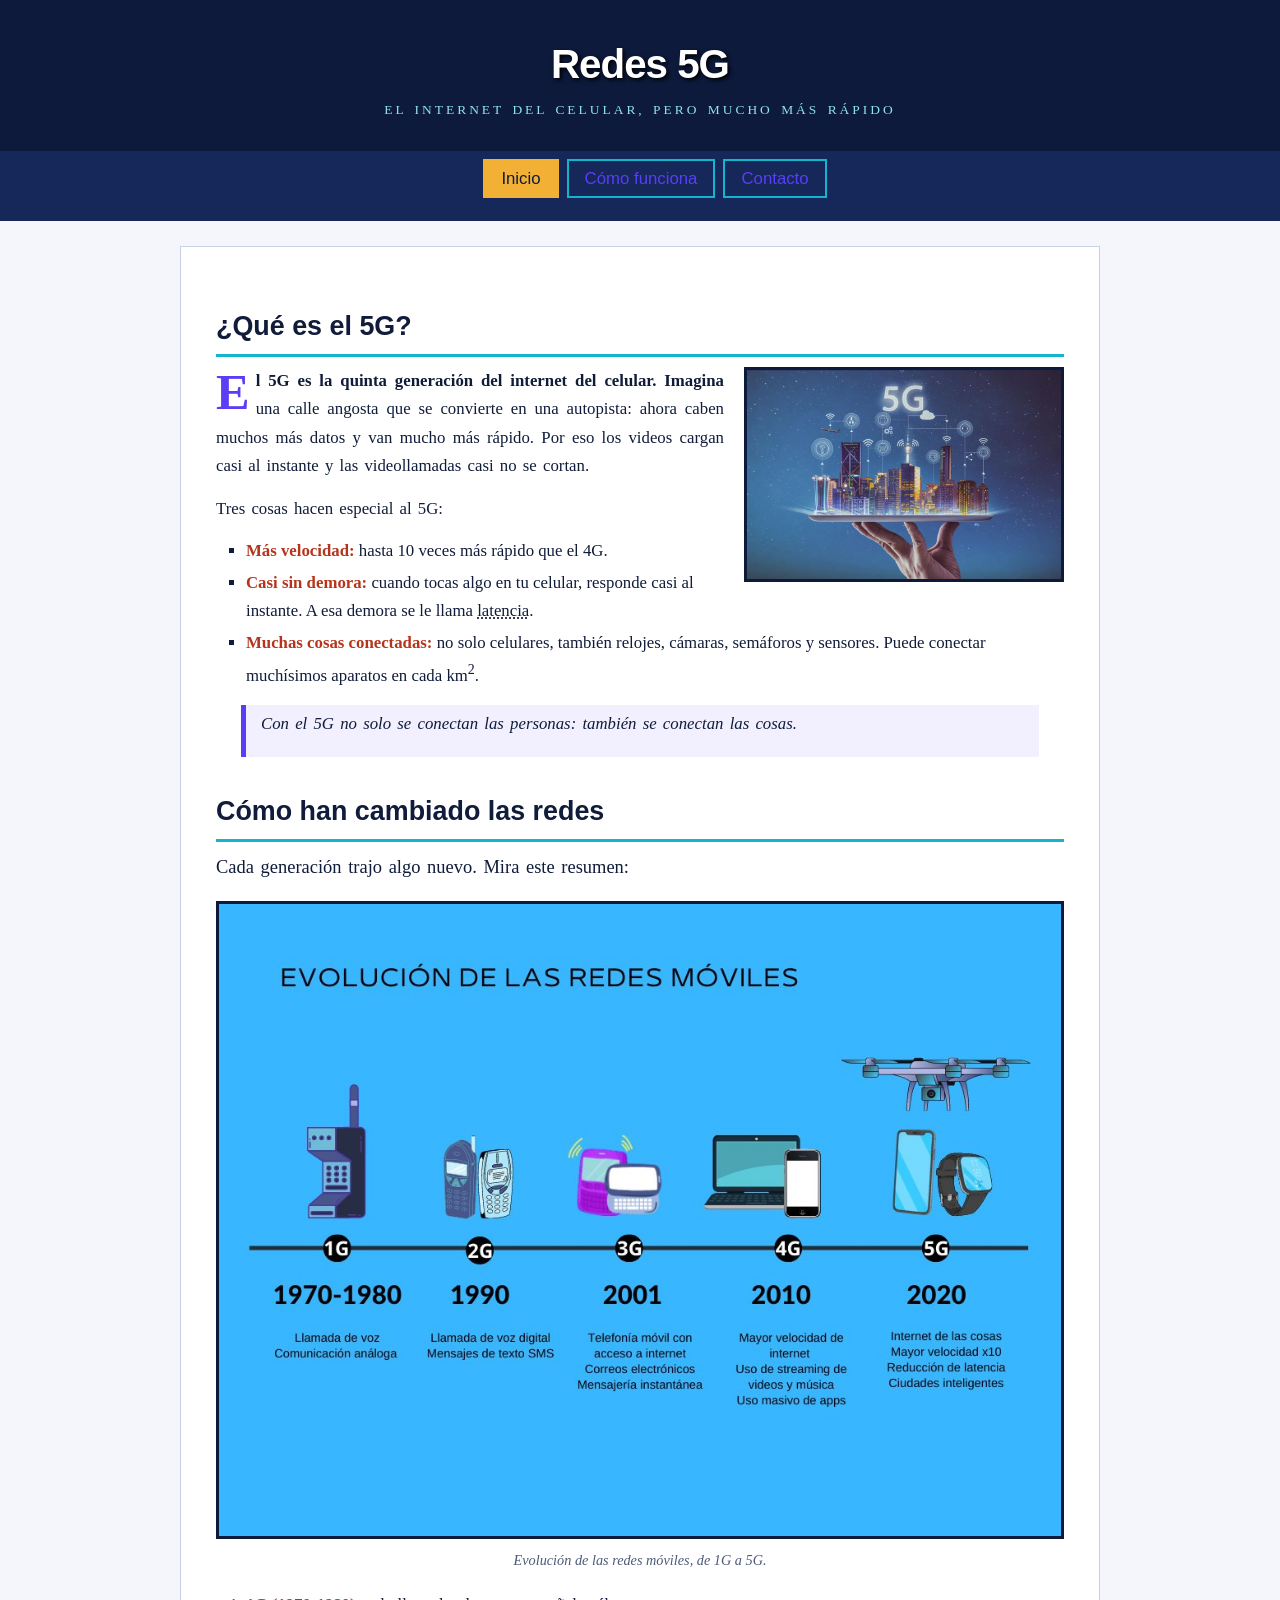
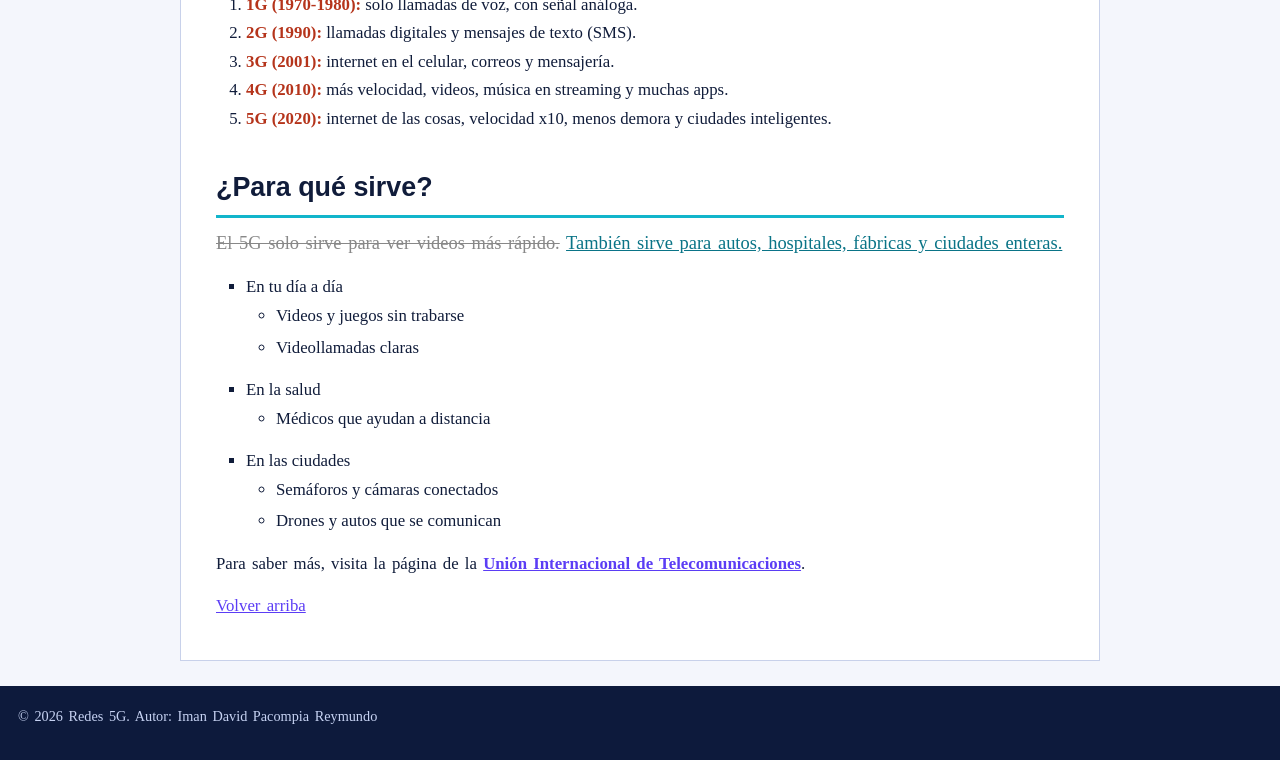
<file: index.html>
<!DOCTYPE html>
<html lang="es">
<head>
<meta charset="utf-8">
<meta name="viewport" content="width=device-width, initial-scale=1">
<meta name="description" content="Qué es el 5G explicado fácil">
<meta name="author" content="Iman David Pacompia Reymundo">
<title>Redes 5G - Inicio</title>
<link rel="stylesheet" type="text/css" href="style.css">
</head>
<body>
<!-- Cabecera -->
<div class="cabecera" id="arriba">
<h1>Redes 5G</h1>
<p class="mayus">El internet del celular, pero mucho más rápido</p>
</div>
<nav><ul><li><a href="index.html" class="actual">Inicio</a></li><li><a href="tecnologia.html">Cómo funciona</a></li><li><a href="contacto.html">Contacto</a></li></ul></nav>
<div class="contenido">

<h2>¿Qué es el 5G?</h2>
<img src="contenedor/5g-ciudad.jpg" alt="Una ciudad con iconos de conexión sobre una tablet y las letras 5G" class="derecha" width="640" height="427">
<p class="intro">El 5G es la quinta generación del internet del celular. Imagina una calle angosta que se convierte en una autopista: ahora caben muchos más datos y van mucho más rápido. Por eso los videos cargan casi al instante y las videollamadas casi no se cortan.</p>
<p>Tres cosas hacen especial al 5G:</p>
<ul>
<li><strong>Más velocidad:</strong> hasta 10 veces más rápido que el 4G.</li>
<li><strong>Casi sin demora:</strong> cuando tocas algo en tu celular, responde casi al instante. A esa demora se le llama <abbr title="El tiempo que tarda en responder">latencia</abbr>.</li>
<li><strong>Muchas cosas conectadas:</strong> no solo celulares, también relojes, cámaras, semáforos y sensores. Puede conectar muchísimos aparatos en cada km<sup>2</sup>.</li>
</ul>
<blockquote><p>Con el 5G no solo se conectan las personas: también se conectan las cosas.</p></blockquote>

<h2 id="evolucion">Cómo han cambiado las redes</h2>
<p>Cada generación trajo algo nuevo. Mira este resumen:</p>
<figure>
<img src="contenedor/evolucion.jpg" alt="Línea de tiempo de las redes móviles de 1G a 5G con ejemplos de aparatos" width="1024" height="768">
<figcaption>Evolución de las redes móviles, de 1G a 5G.</figcaption>
</figure>
<ol>
<li><strong>1G (1970-1980):</strong> solo llamadas de voz, con señal análoga.</li>
<li><strong>2G (1990):</strong> llamadas digitales y mensajes de texto (SMS).</li>
<li><strong>3G (2001):</strong> internet en el celular, correos y mensajería.</li>
<li><strong>4G (2010):</strong> más velocidad, videos, música en streaming y muchas apps.</li>
<li><strong>5G (2020):</strong> internet de las cosas, velocidad x10, menos demora y ciudades inteligentes.</li>
</ol>

<h2>¿Para qué sirve?</h2>
<p><del>El 5G solo sirve para ver videos más rápido.</del> <ins>También sirve para autos, hospitales, fábricas y ciudades enteras.</ins></p>
<ul>
<li>En tu día a día
<ul><li>Videos y juegos sin trabarse</li><li>Videollamadas claras</li></ul></li>
<li>En la salud
<ul><li>Médicos que ayudan a distancia</li></ul></li>
<li>En las ciudades
<ul><li>Semáforos y cámaras conectados</li><li>Drones y autos que se comunican</li></ul></li>
</ul>
<p>Para saber más, visita la página de la <a href="https://www.itu.int" target="_blank">Unión Internacional de Telecomunicaciones</a>.</p>

<p><a href="#arriba">Volver arriba</a></p>
</div>
<div class="pie"><p>&copy; 2026 Redes 5G. Autor: Iman David Pacompia Reymundo</p></div>
<script src="java.js"></script>
</body>
</html>
</file>
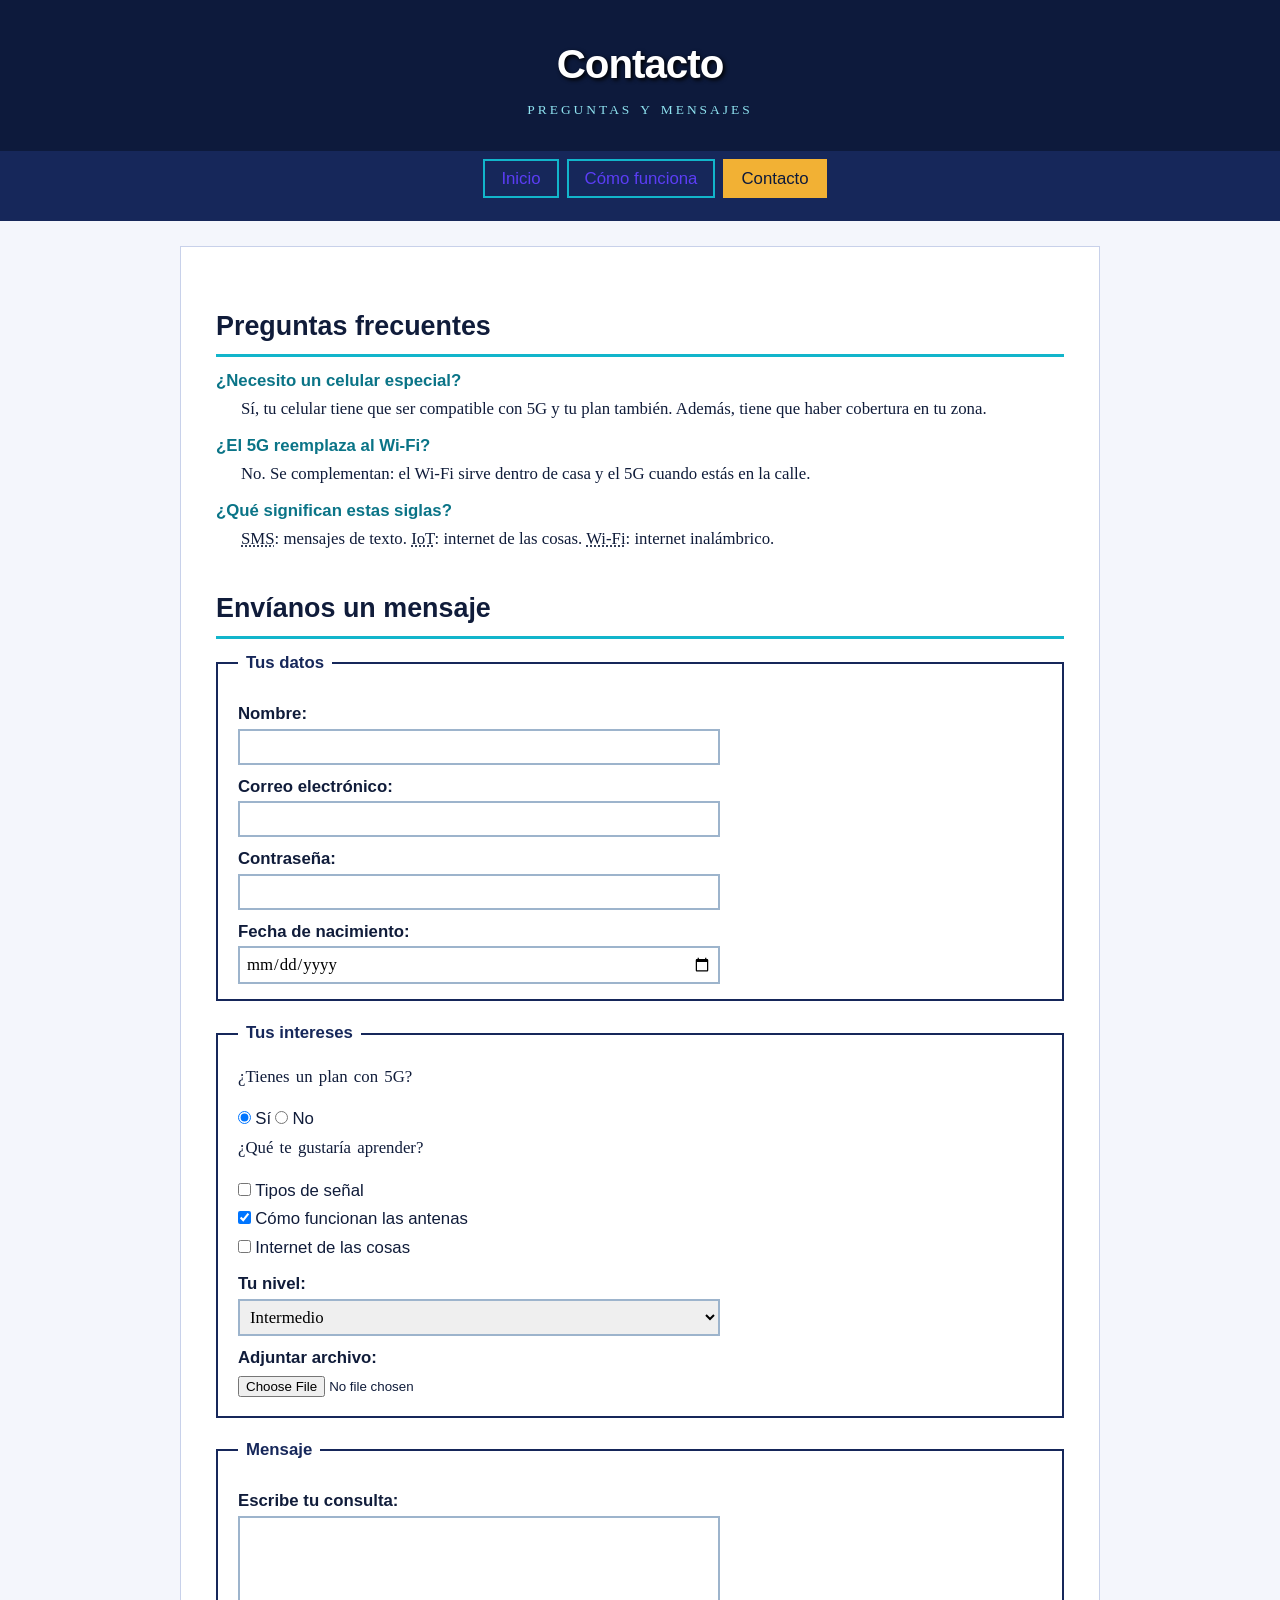
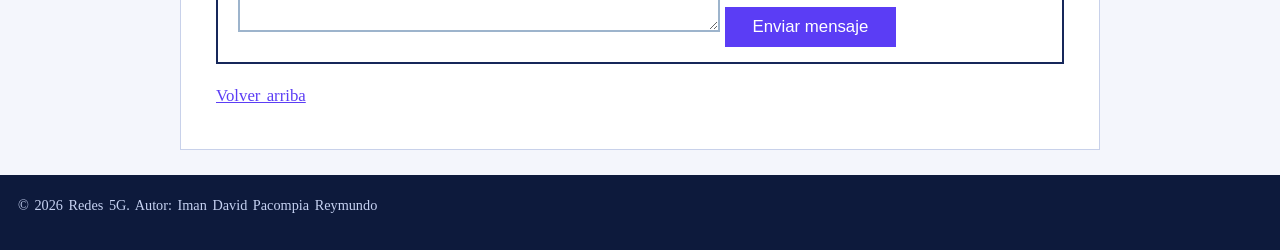
<file: contacto.html>
<!DOCTYPE html>
<html lang="es">
<head>
<meta charset="utf-8">
<meta name="viewport" content="width=device-width, initial-scale=1">
<meta name="description" content="Contacto y preguntas sobre el 5G">
<meta name="author" content="Iman David Pacompia Reymundo">
<title>Redes 5G - Contacto</title>
<link rel="stylesheet" type="text/css" href="style.css">
</head>
<body>
<!-- Cabecera -->
<div class="cabecera" id="arriba">
<h1>Contacto</h1>
<p class="mayus">Preguntas y mensajes</p>
</div>
<nav><ul><li><a href="index.html">Inicio</a></li><li><a href="tecnologia.html">Cómo funciona</a></li><li><a href="contacto.html" class="actual">Contacto</a></li></ul></nav>
<div class="contenido">

<h2>Preguntas frecuentes</h2>
<dl>
<dt>¿Necesito un celular especial?</dt><dd>Sí, tu celular tiene que ser compatible con 5G y tu plan también. Además, tiene que haber cobertura en tu zona.</dd>
<dt>¿El 5G reemplaza al Wi-Fi?</dt><dd>No. Se complementan: el Wi-Fi sirve dentro de casa y el 5G cuando estás en la calle.</dd>
<dt>¿Qué significan estas siglas?</dt><dd><abbr title="Short Message Service">SMS</abbr>: mensajes de texto. <abbr title="Internet of Things">IoT</abbr>: internet de las cosas. <abbr title="Wireless Fidelity">Wi-Fi</abbr>: internet inalámbrico.</dd>
</dl>

<h2>Envíanos un mensaje</h2>
<form action="#" method="post">
<fieldset><legend>Tus datos</legend>
<label for="nombre">Nombre:</label><input type="text" id="nombre" name="nombre" size="30" maxlength="40">
<label for="correo">Correo electrónico:</label><input type="email" id="correo" name="correo">
<label for="clave">Contraseña:</label><input type="password" id="clave" name="clave">
<label for="fecha">Fecha de nacimiento:</label><input type="date" id="fecha" name="fecha">
</fieldset>
<fieldset><legend>Tus intereses</legend>
<p>¿Tienes un plan con 5G?</p>
<input type="radio" name="plan" id="si" value="si" checked> <label for="si" class="en-linea">Sí</label>
<input type="radio" name="plan" id="no" value="no"> <label for="no" class="en-linea">No</label>
<p>¿Qué te gustaría aprender?</p>
<input type="checkbox" name="tema" id="t1" value="senal"> <label for="t1" class="en-linea">Tipos de señal</label><br>
<input type="checkbox" name="tema" id="t2" value="antenas" checked> <label for="t2" class="en-linea">Cómo funcionan las antenas</label><br>
<input type="checkbox" name="tema" id="t3" value="iot"> <label for="t3" class="en-linea">Internet de las cosas</label>
<label for="nivel">Tu nivel:</label>
<select id="nivel" name="nivel"><option value="b">Principiante</option><option value="i" selected>Intermedio</option><option value="a">Avanzado</option></select>
<label for="archivo">Adjuntar archivo:</label><input type="file" id="archivo" name="archivo">
</fieldset>
<fieldset><legend>Mensaje</legend>
<label for="msg">Escribe tu consulta:</label><textarea id="msg" name="msg" rows="5" cols="40"></textarea>
<input type="hidden" name="origen" value="contacto">
<input type="submit" value="Enviar mensaje">
</fieldset>
</form>

<p><a href="#arriba">Volver arriba</a></p>
</div>
<div class="pie"><p>&copy; 2026 Redes 5G. Autor: Iman David Pacompia Reymundo</p></div>
<script src="java.js"></script>
</body>
</html>
</file>
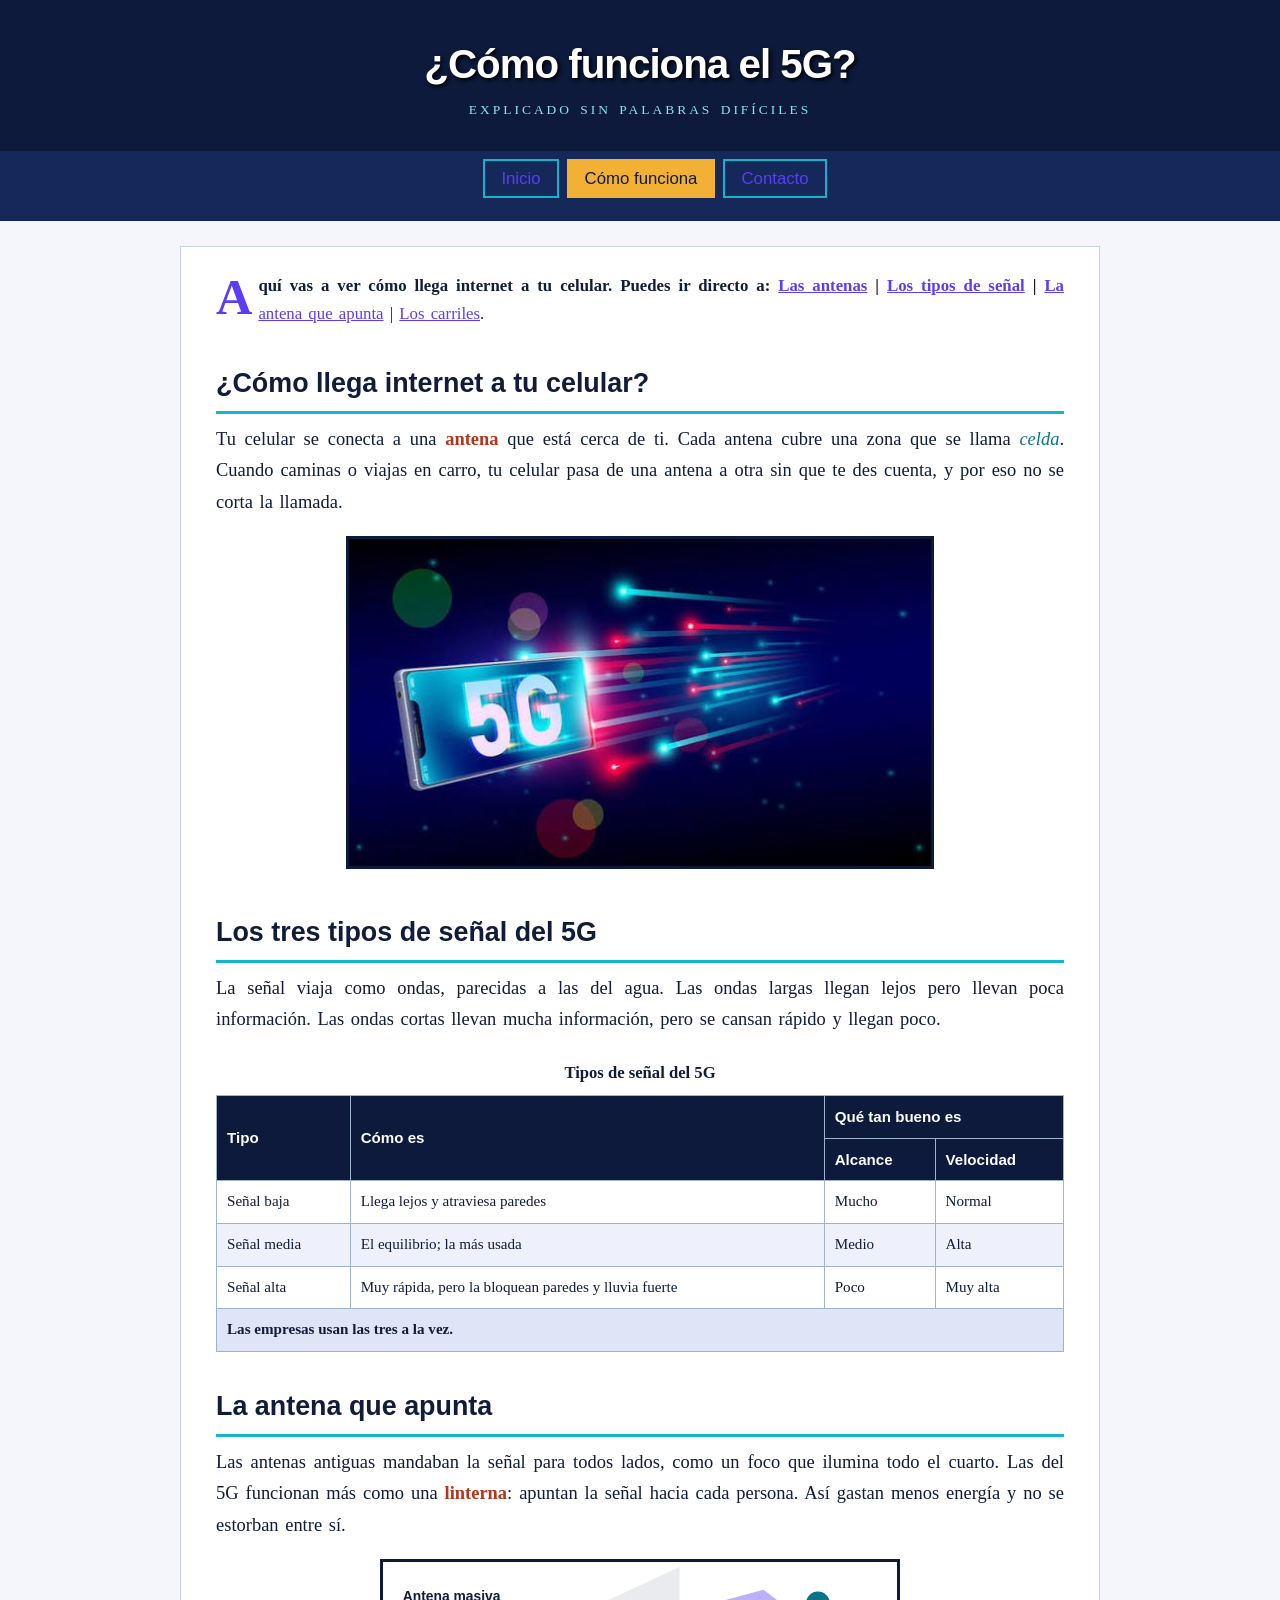
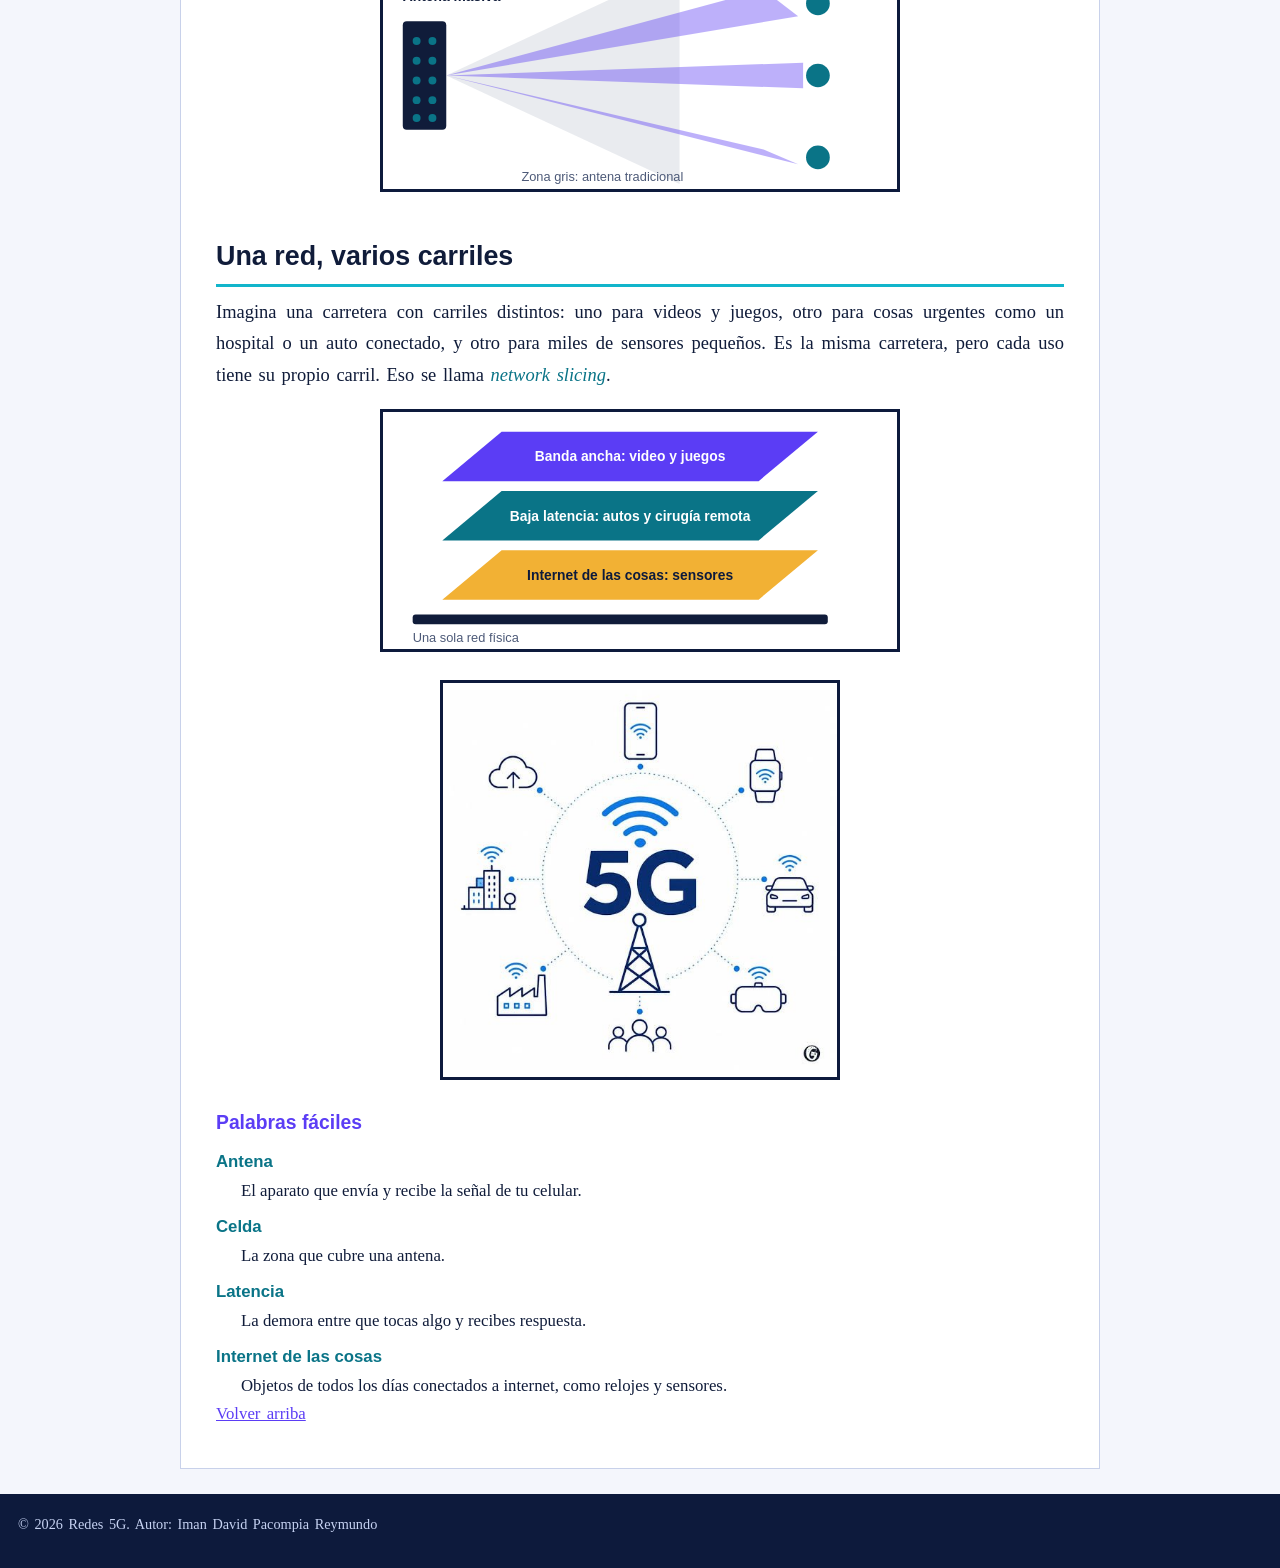
<file: tecnologia.html>
<!DOCTYPE html>
<html lang="es">
<head>
<meta charset="utf-8">
<meta name="viewport" content="width=device-width, initial-scale=1">
<meta name="description" content="Cómo funciona el 5G explicado fácil">
<meta name="author" content="Iman David Pacompia Reymundo">
<title>Redes 5G - Cómo funciona</title>
<link rel="stylesheet" type="text/css" href="style.css">
</head>
<body>
<!-- Cabecera -->
<div class="cabecera" id="arriba">
<h1>¿Cómo funciona el 5G?</h1>
<p class="mayus">Explicado sin palabras difíciles</p>
</div>
<nav><ul><li><a href="index.html">Inicio</a></li><li><a href="tecnologia.html" class="actual">Cómo funciona</a></li><li><a href="contacto.html">Contacto</a></li></ul></nav>
<div class="contenido">

<p class="intro">Aquí vas a ver cómo llega internet a tu celular. Puedes ir directo a: <a href="#antenas">Las antenas</a> | <a href="#bandas">Los tipos de señal</a> | <a href="#haces">La antena que apunta</a> | <a href="#carriles">Los carriles</a>.</p>

<h2 id="antenas">¿Cómo llega internet a tu celular?</h2>
<p>Tu celular se conecta a una <strong>antena</strong> que está cerca de ti. Cada antena cubre una zona que se llama <em>celda</em>. Cuando caminas o viajas en carro, tu celular pasa de una antena a otra sin que te des cuenta, y por eso no se corta la llamada.</p>

<figure>
<img src="contenedor/5g-velocidad.jpg" alt="Un celular con las letras 5G lanzando rayos de luz a gran velocidad" width="588" height="330">
</figure>

<h2 id="bandas">Los tres tipos de señal del 5G</h2>
<p>La señal viaja como ondas, parecidas a las del agua. Las ondas largas llegan lejos pero llevan poca información. Las ondas cortas llevan mucha información, pero se cansan rápido y llegan poco.</p>
<table>
<caption>Tipos de señal del 5G</caption>
<thead>
<tr><th rowspan="2">Tipo</th><th rowspan="2">Cómo es</th><th colspan="2">Qué tan bueno es</th></tr>
<tr><th>Alcance</th><th>Velocidad</th></tr>
</thead>
<tbody>
<tr><td>Señal baja</td><td>Llega lejos y atraviesa paredes</td><td>Mucho</td><td>Normal</td></tr>
<tr><td>Señal media</td><td>El equilibrio; la más usada</td><td>Medio</td><td>Alta</td></tr>
<tr><td>Señal alta</td><td>Muy rápida, pero la bloquean paredes y lluvia fuerte</td><td>Poco</td><td>Muy alta</td></tr>
</tbody>
<tfoot><tr><td colspan="4">Las empresas usan las tres a la vez.</td></tr></tfoot>
</table>

<h2 id="haces">La antena que apunta</h2>
<p>Las antenas antiguas mandaban la señal para todos lados, como un foco que ilumina todo el cuarto. Las del 5G funcionan más como una <strong>linterna</strong>: apuntan la señal hacia cada persona. Así gastan menos energía y no se estorban entre sí.</p>
<figure>
<img src="contenedor/haces.svg" alt="Una antena envía tres haces de señal hacia tres personas" width="520" height="230">
</figure>

<h2 id="carriles">Una red, varios carriles</h2>
<p>Imagina una carretera con carriles distintos: uno para videos y juegos, otro para cosas urgentes como un hospital o un auto conectado, y otro para miles de sensores pequeños. Es la misma carretera, pero cada uso tiene su propio carril. Eso se llama <em>network slicing</em>.</p>
<figure>
<img src="contenedor/slicing.svg" alt="Tres carriles virtuales sobre una misma red" width="520" height="240">
</figure>

<figure>
<img src="contenedor/5g-conexiones.jpg" alt="El 5G conectando celulares, relojes, autos, ciudades, fábricas, la nube y gafas de realidad virtual" width="400" height="400">
</figure>

<h3>Palabras fáciles</h3>
<dl>
<dt>Antena</dt><dd>El aparato que envía y recibe la señal de tu celular.</dd>
<dt>Celda</dt><dd>La zona que cubre una antena.</dd>
<dt>Latencia</dt><dd>La demora entre que tocas algo y recibes respuesta.</dd>
<dt>Internet de las cosas</dt><dd>Objetos de todos los días conectados a internet, como relojes y sensores.</dd>
</dl>

<p><a href="#arriba">Volver arriba</a></p>
</div>
<div class="pie"><p>&copy; 2026 Redes 5G. Autor: Iman David Pacompia Reymundo</p></div>
<script src="java.js"></script>
</body>
</html>
</file>
<file: style.css>
/* Reglas, selectores */
* { margin: 0; padding: 0; box-sizing: border-box; }

/* Color */
body { background-color: #f4f6fc; color: rgb(16, 28, 58); font-family: Georgia, "Times New Roman", serif; font-size: 105%; line-height: 1.7; }

/* Texto */
h1, h2, h3, nav, th, dt, legend, label { font-family: Verdana, Geneva, sans-serif; }
h1 { font-size: 2.4em; font-weight: bold; letter-spacing: -1px; text-shadow: 2px 2px 4px #000; }
h2 { font-size: 1.6em; margin: 32px 0 10px; color: #101c3a; border-bottom: 3px solid #12b5cb; padding-bottom: 4px; }
h3 { font-size: 1.15em; margin: 18px 0 6px; color: #5b3df5; }
h2 + p { font-size: 1.1em; }                              /* selector adyacente */
p { margin-bottom: 14px; text-align: justify; word-spacing: 2px; text-indent: 0; }
.intro:first-letter { font-size: 3em; float: left; color: #5b3df5; font-weight: bold; padding-right: 6px; line-height: 1; }
.intro:first-line { font-weight: bold; }
strong { color: #b5341b; } em { color: #0a7487; }
blockquote { font-style: italic; margin: 15px 25px; padding: 5px 15px; border-left: 5px solid #5b3df5; background-color: rgba(91, 61, 245, 0.08); }
q { font-style: italic; }
abbr { text-decoration: underline dotted; cursor: help; }
.mayus { text-transform: uppercase; letter-spacing: 3px; font-size: 0.8em; }
del { color: #888; } ins { color: #0a7487; text-decoration: underline; }
code, pre { font-family: "Courier New", monospace; background-color: #e5e9f6; }
pre { padding: 12px; margin-bottom: 14px; overflow-x: auto; }
hr { border: 0; border-top: 2px dashed #9db4cc; margin: 25px 0; }
address { font-style: normal; background-color: hsl(230, 50%, 94%); padding: 10px; margin-bottom: 14px; }

/* Enlaces */
a:link { color: #5b3df5; } a:visited { color: #7d3d9a; }
a:hover { color: #fff; background-color: #5b3df5; } a:active { color: #f2b134; } a:focus { outline: 3px solid #f2b134; }
a[href^="http"] { font-weight: bold; }

/* Estructura de la página */
.cabecera { background-color: #0d1a3c; color: #fff; text-align: center; padding: 30px 15px; }
.cabecera p { color: #8fe3f0; text-align: center; margin: 0; }
nav { background-color: #16275a; text-align: center; padding: 10px; }
nav ul { list-style: none; }
nav li { display: inline-block; margin: 4px; }
nav a, nav a:visited { color: #fff; padding: 8px 16px; border: 2px solid #12b5cb; text-decoration: none; }
nav a:hover { background-color: #12b5cb; color: #0d1a3c; }
nav a.actual { background-color: #f2b134; color: #0d1a3c; border-color: #f2b134; }
.contenido { width: 920px; max-width: 94%; margin: 25px auto; background-color: #fff; padding: 25px 35px; border: 1px solid #c8d1ea; }
.pie { background-color: #0d1a3c; color: #c6d2f2; text-align: center; padding: 18px; font-size: 0.85em; }

/* Listas */
ul { margin: 0 0 14px 30px; list-style-type: square; } ul > li { margin-bottom: 3px; }
ol { margin: 0 0 14px 30px; list-style-type: decimal; } ul ul { list-style-type: circle; }
dt { font-weight: bold; color: #0a7487; margin-top: 8px; } dd { margin-left: 25px; }

/* Imágenes */
img { max-width: 100%; height: auto; border: 3px solid #0d1a3c; }
.derecha { float: right; margin: 0 0 10px 20px; width: 320px; }
figure { margin: 18px 0; text-align: center; clear: both; }
figcaption { font-size: 0.85em; color: #4d5a78; font-style: italic; }

/* Tablas */
table { width: 100%; border-collapse: collapse; margin: 15px 0; font-size: 0.9em; }
caption { font-weight: bold; padding: 8px; font-size: 1.1em; }
th, td { border: 1px solid #9db4cc; padding: 8px 10px; text-align: left; }
th { background-color: #0d1a3c; color: #fff; }
tbody tr:nth-child(even) { background-color: #eef1fb; } tr:hover td { background-color: #fff3d1; }
tfoot td { background-color: #dfe5f7; font-weight: bold; }

/* Formularios */
fieldset { border: 2px solid #16275a; padding: 15px 20px; margin-bottom: 18px; }
legend { font-weight: bold; padding: 0 8px; color: #16275a; }
label { display: block; margin-top: 8px; font-weight: bold; } label.en-linea { display: inline; font-weight: normal; }
input[type="text"], input[type="email"], input[type="password"], input[type="date"], select, textarea { width: 60%; padding: 6px; border: 2px solid #9db4cc; font-size: 1em; font-family: inherit; }
input:focus, select:focus, textarea:focus { background-color: #fff8e1; border-color: #f2b134; outline: none; }
input[type="submit"] { background-color: #5b3df5; color: #fff; border: 0; padding: 10px 28px; font-size: 1em; cursor: pointer; margin-top: 14px; }
input[type="submit"]:hover { background-color: #f2b134; color: #0d1a3c; }
iframe { border: 3px solid #0d1a3c; margin-top: 10px; }
.nota { background-color: #fff3d1; padding: 8px 12px; border-left: 5px solid #f2b134; }
@media (max-width: 600px) { .derecha { float: none; display: block; margin: 0 auto 10px; } .contenido { padding: 18px; } input[type="text"], input[type="email"], input[type="password"], input[type="date"], select, textarea { width: 100%; } }

/* Botón volver arriba */
#subir { display: none; position: fixed; bottom: 20px; right: 20px; width: 44px; height: 44px; border: 0; border-radius: 50%; background-color: #5b3df5; color: #fff; font-size: 1.4em; cursor: pointer; }
#subir:hover { background-color: #f2b134; color: #0d1a3c; }
</file>
